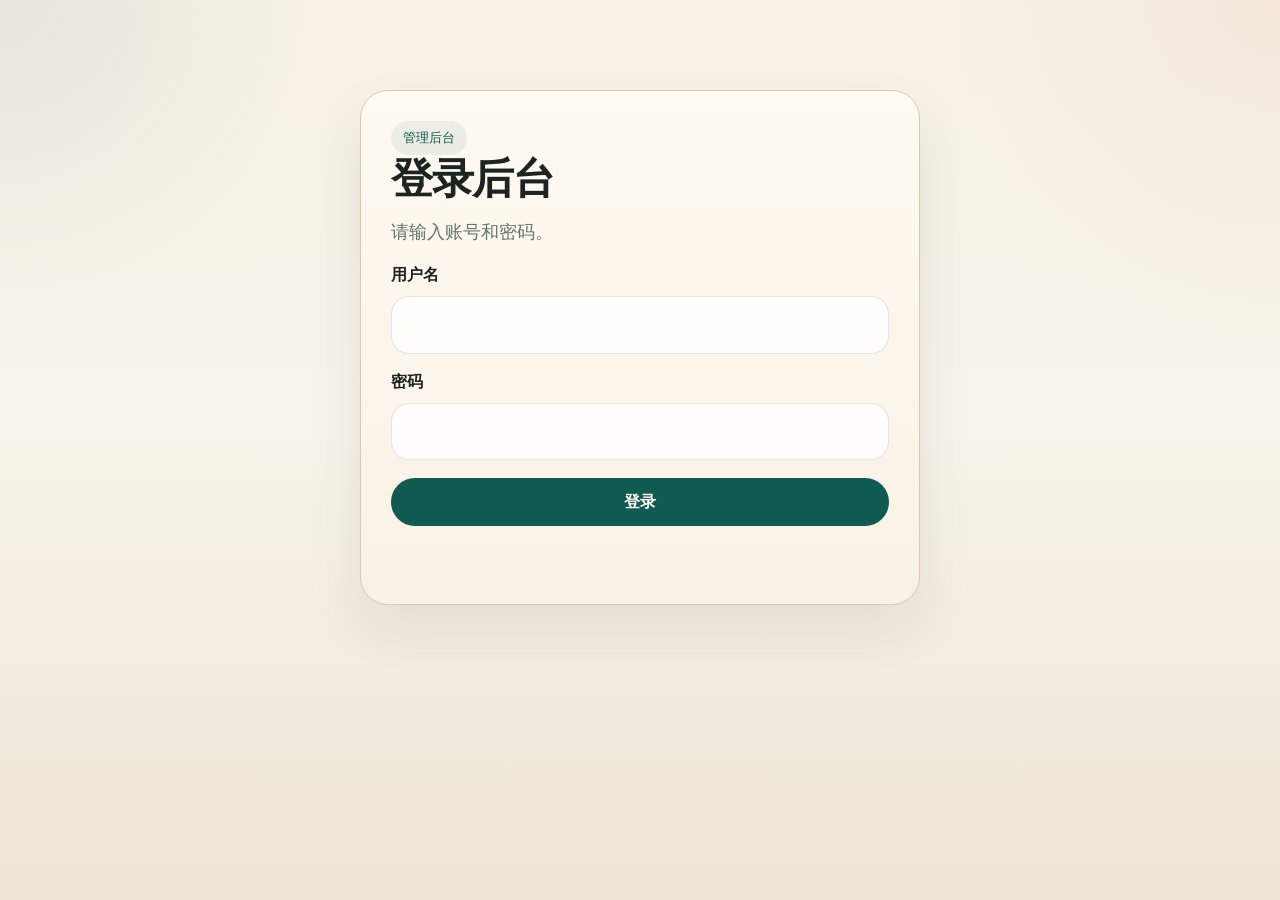
<file: admin/index.html>
﻿<!DOCTYPE html>
<html lang="zh-CN">
<head>
  <meta charset="UTF-8" />
  <meta name="viewport" content="width=device-width, initial-scale=1.0" />
  <title>后台管理 | shedatahk limited</title>
  <link rel="stylesheet" href="../assets/css/wisdomshe.css" />
  <style>
    .admin-summary{display:grid;grid-template-columns:repeat(4,minmax(0,1fr));gap:16px;margin:24px 0 32px}
    .admin-summary .card{padding:20px}
    .admin-summary strong{display:block;font-size:28px;margin-top:8px}
    .admin-toolbar{display:flex;gap:12px;flex-wrap:wrap;align-items:center;margin:24px 0}
    .admin-table-wrap{overflow-x:auto}
    .admin-table{width:100%;border-collapse:collapse;min-width:1180px}
    .admin-table th,.admin-table td{padding:14px 12px;border-bottom:1px solid rgba(15,90,81,.08);vertical-align:top;text-align:left}
    .admin-table th{font-size:13px;letter-spacing:.04em;text-transform:uppercase;color:rgba(28,36,34,.72)}
    .admin-table td{font-size:14px}
    .pill{display:inline-flex;align-items:center;padding:4px 10px;border-radius:999px;background:rgba(15,90,81,.08);font-size:12px;white-space:nowrap}
    .pill.success{background:rgba(86,201,134,.16);color:#1c6b50}
    .pill.warn{background:rgba(255,196,61,.16);color:#926100}
    .pill.info{background:rgba(98,161,255,.16);color:#376bb6}
    .muted.small{font-size:12px;line-height:1.5}
    .search-row{display:grid;grid-template-columns:1fr 220px 220px;gap:12px;margin-bottom:16px}
    .search-row input,.search-row select,.status-select{
      width:100%;padding:12px 14px;border-radius:18px;border:1px solid rgba(15,90,81,.14);
      background:rgba(255,255,255,.82);color:var(--ink)
    }
    .detail-drawer{
      margin-top:10px;padding:14px;border:1px solid rgba(15,90,81,.14);
      border-radius:14px;background:rgba(255,255,255,.78)
    }
    .detail-grid{display:grid;grid-template-columns:repeat(2,minmax(0,1fr));gap:10px}
    .detail-item{padding:10px 12px;border:1px solid rgba(15,90,81,.1);border-radius:12px;background:#fff}
    .detail-item .k{display:block;font-size:12px;color:#6b7b74;margin-bottom:4px}
    .detail-item .v{word-break:break-word}
    .detail-item.full{grid-column:1/-1}
    .detail-actions{display:flex;gap:10px;flex-wrap:wrap;margin-top:10px}
    .btn-mini{padding:8px 12px;border-radius:999px;border:1px solid rgba(15,90,81,.2);background:#fff;cursor:pointer}
    @media (max-width:980px){
      .admin-summary,.search-row,.detail-grid{grid-template-columns:1fr}
    }
  </style>
</head>
<body>
  <div class="site-shell">
    <main class="page">
      <section class="section-card">
        <span class="eyebrow">管理后台</span>
        <h1 style="font-size:42px;">提交需求管理</h1>
        <p class="lead">读取/修改/删除均通过 Worker 操作 GitHub JSON。</p>

        <div class="admin-toolbar">
          <a class="button" href="./">刷新页面</a>
          <a class="button-ghost" href="../">返回官网</a>
          <span class="pill info" id="data-source-pill">数据源：Worker</span>
        </div>

        <div class="admin-summary" id="summary"></div>

        <div class="search-row">
          <input id="searchInput" type="search" placeholder="搜索称呼、联系方式、需求、业务方向" />
          <select id="statusFilter">
            <option value="all">全部状态</option>
            <option value="new">新提交</option>
            <option value="reviewing">处理中</option>
            <option value="closed">已处理</option>
          </select>
          <select id="lineFilter">
            <option value="all">全部业务方向</option>
            <option value="industry">医药项目与实业 IP</option>
            <option value="capital">投资组合管理与香港功能地产</option>
            <option value="general">通用</option>
          </select>
        </div>

        <div class="card admin-table-wrap">
          <table class="admin-table">
            <thead>
              <tr>
                <th>时间</th><th>称呼</th><th>联系方式</th><th>业务方向</th><th>预算</th><th>需求</th><th>状态</th><th>详情</th><th>删除</th>
              </tr>
            </thead>
            <tbody id="requestBody">
              <tr><td colspan="9" class="muted">正在加载需求数据...</td></tr>
            </tbody>
          </table>
        </div>
      </section>
    </main>
  </div>

  <script src="../assets/js/runtime-config.js"></script>
  <script>
    (function () {
      const cfg = window.WISDOMSHE_CONFIG || {};
      const gate = cfg.adminGate || {};
      const sessionKey = "wisdomshe_admin_gate_ok";
      if (gate.enabled && sessionStorage.getItem(sessionKey) !== "1") {
        window.location.href = "/admin/login.html";
        return;
      }
    })();
  </script>

  <script>
    (function () {
      const cfg = window.WISDOMSHE_CONFIG || {};
      const worker = (cfg.workerEndpoint || "").replace(/\/$/, "");
      const requestBody = document.getElementById("requestBody");
      const summary = document.getElementById("summary");
      const searchInput = document.getElementById("searchInput");
      const statusFilter = document.getElementById("statusFilter");
      const lineFilter = document.getElementById("lineFilter");
      let requests = [];

      function esc(t){return String(t||"").replace(/&/g,"&amp;").replace(/</g,"&lt;").replace(/>/g,"&gt;").replace(/\"/g,"&quot;").replace(/'/g,"&#39;")}
      function d(v){try{return v?new Intl.DateTimeFormat("zh-CN",{dateStyle:"medium",timeStyle:"short"}).format(new Date(v)):"—"}catch{return v||"—"}}
      function ns(s){return (s||"new").toLowerCase()}
      function nl(l){return (l||"general").toLowerCase()}
      function sl(s){const m={new:["新提交","success"],reviewing:["处理中","warn"],closed:["已处理","info"]};return m[ns(s)]||[s,"info"]}
      function ll(l){const m={industry:"医药项目与实业 IP",capital:"投资组合管理与香港功能地产",general:"通用"};return m[nl(l)]||l}
      function payload(r){return r.payload||{}}
      function fv(r,keys){const p=payload(r);for(const k of keys){if(r[k]!=null&&String(r[k]).trim()!=="")return r[k];if(p[k]!=null&&String(p[k]).trim()!=="")return p[k]}return "—"}
      function st(r){const p=payload(r);return [r.name,r.phone,r.email,r.current_issue,r.service_interest,r.business_line,p.budget_band].filter(Boolean).join(" ").toLowerCase()}

      async function apiGet(){
        const res=await fetch(`${worker}/applications`);
        const j=await res.json();
        if(!res.ok||!j.success) throw new Error(j.error||`HTTP ${res.status}`);
        return j.items||[];
      }
      async function apiPatch(id,status){
        const res=await fetch(`${worker}/applications/${id}`,{
          method:"PATCH",
          headers:{"Content-Type":"application/json"},
          body:JSON.stringify({status})
        });
        const j=await res.json();
        if(!res.ok||!j.success) throw new Error(j.error||`HTTP ${res.status}`);
      }
      async function apiDelete(id){
        const res=await fetch(`${worker}/applications/${id}`,{method:"DELETE"});
        const j=await res.json();
        if(!res.ok||!j.success) throw new Error(j.error||`HTTP ${res.status}`);
      }

      function renderSummary(items){
        summary.innerHTML=[["总需求",items.length],["新提交",items.filter(i=>ns(i.status)==="new").length],["处理中",items.filter(i=>ns(i.status)==="reviewing").length],["已处理",items.filter(i=>ns(i.status)==="closed").length]]
          .map(([k,v])=>`<article class="card"><span class="muted">${k}</span><strong>${v}</strong></article>`).join("");
      }

      function drawerHtml(r){
        const p=payload(r);
        return `
          <div class="detail-drawer">
            <div class="detail-grid">
              <div class="detail-item"><span class="k">编号</span><span class="v">${esc(r.code||r.id||"—")}</span></div>
              <div class="detail-item"><span class="k">提交时间</span><span class="v">${esc(d(r.created_at||r.updated_at))}</span></div>
              <div class="detail-item"><span class="k">称呼</span><span class="v">${esc(fv(r,["name","applicant_name"]))}</span></div>
              <div class="detail-item"><span class="k">联系方式</span><span class="v">${esc(fv(r,["phone","email"]))}</span></div>
              <div class="detail-item"><span class="k">业务方向</span><span class="v">${esc(ll(r.business_line||p.business_line))}</span></div>
              <div class="detail-item"><span class="k">预算</span><span class="v">${esc(fv(r,["budget_band","budget_note"]))}</span></div>
              <div class="detail-item full"><span class="k">需求</span><span class="v">${esc(fv(r,["current_issue","service_interest","subject"]))}</span></div>
            </div>
          </div>
        `;
      }

      function renderTable(items){
        if(!items.length){
          requestBody.innerHTML='<tr><td colspan="9" class="muted">没有匹配的需求记录。</td></tr>';
          return;
        }

        requestBody.innerHTML=items.map((r,i)=>{
          const [stxt,scls]=sl(r.status);
          const id=r.id||i+1;
          const drawerId=`drawer-${id}`;
          return `<tr data-row-id="${id}">
            <td>${esc(d(r.created_at||r.updated_at))}</td>
            <td>${esc(fv(r,["name","applicant_name"]))}</td>
            <td>${esc(fv(r,["phone","email"]))}</td>
            <td><span class="pill">${esc(ll(r.business_line||payload(r).business_line))}</span></td>
            <td>${esc(fv(r,["budget_band","budget_note"]))}</td>
            <td>${esc(fv(r,["current_issue","service_interest","subject"]))}</td>
            <td>
              <span class="pill ${scls}">${esc(stxt)}</span>
              <div class="detail-actions">
                <select class="status-select" data-status-id="${id}">
                  <option value="new" ${ns(r.status)==="new"?"selected":""}>新提交</option>
                  <option value="reviewing" ${ns(r.status)==="reviewing"?"selected":""}>处理中</option>
                  <option value="closed" ${ns(r.status)==="closed"?"selected":""}>已处理</option>
                </select>
                <button class="btn-mini" data-save-id="${id}">保存</button>
              </div>
            </td>
            <td>
              <button class="btn-mini" data-toggle-id="${drawerId}">查看</button>
              <div id="${drawerId}" style="display:none;"></div>
            </td>
            <td><button class="btn-mini" data-delete-id="${id}">删除</button></td>
          </tr>`;
        }).join("");

        requestBody.querySelectorAll("[data-save-id]").forEach(btn=>{
          btn.addEventListener("click", async ()=>{
            const id=btn.getAttribute("data-save-id");
            const sel=requestBody.querySelector(`[data-status-id="${id}"]`);
            try{await apiPatch(id, sel.value); await refresh();}catch(e){alert("状态更新失败: "+e.message)}
          });
        });

        requestBody.querySelectorAll("[data-delete-id]").forEach(btn=>{
          btn.addEventListener("click", async ()=>{
            const id=btn.getAttribute("data-delete-id");
            if(!confirm("确定删除这条记录吗？")) return;
            try{await apiDelete(id); await refresh();}catch(e){alert("删除失败: "+e.message)}
          });
        });

        requestBody.querySelectorAll("[data-toggle-id]").forEach(btn=>{
          btn.addEventListener("click", ()=>{
            const drawerId=btn.getAttribute("data-toggle-id");
            const box=document.getElementById(drawerId);
            const row=btn.closest("tr");
            const idx=[...requestBody.querySelectorAll("tr")].indexOf(row);
            const r=items[idx];
            if(!box) return;
            const isHidden = box.style.display === "none";
            if(isHidden){
              box.innerHTML=drawerHtml(r);
              box.style.display="block";
              btn.textContent="收起";
            }else{
              box.style.display="none";
              box.innerHTML="";
              btn.textContent="查看";
            }
          });
        });
      }

      function applyFilters(){
        const kw=searchInput.value.trim().toLowerCase();
        const stv=statusFilter.value;
        const lv=lineFilter.value;
        const filtered=requests.filter(r=>{
          const mk=!kw||st(r).includes(kw);
          const ms=stv==="all"||ns(r.status)===stv;
          const ml=lv==="all"||nl(r.business_line)===lv;
          return mk&&ms&&ml;
        });
        renderSummary(filtered);
        renderTable(filtered);
      }

      async function refresh(){
        try{
          if(!worker) throw new Error("workerEndpoint 未配置");
          requests=await apiGet();
          applyFilters();
        }catch(e){
          requestBody.innerHTML=`<tr><td colspan="9" class="muted">加载失败：${esc(e.message)}</td></tr>`;
          summary.innerHTML="";
        }
      }

      refresh();
      [searchInput,statusFilter,lineFilter].forEach(el=>el.addEventListener("input",applyFilters));
      [statusFilter,lineFilter].forEach(el=>el.addEventListener("change",applyFilters));
    })();
  </script>
</body>
</html>
</file>
<file: assets/css/wisdomshe.css>
﻿:root {
  --bg: #f7f1e7;
  --bg-deep: #eee4d3;
  --surface: #fffaf2;
  --surface-soft: #f8f1e5;
  --ink: #1c2422;
  --muted: #65736d;
  --line: #d7c9b6;
  --brand: #0f5a51;
  --brand-strong: #0b443d;
  --accent: #be7b3d;
  --accent-soft: #f3e0c8;
  --footer: #234a8a;
  --footer-accent: #ffb23d;
  --shadow: 0 22px 54px rgba(25, 31, 28, 0.08);
  --radius: 28px;
  --radius-sm: 18px;
  --max: 1180px;
}

* { box-sizing: border-box; }
html { scroll-behavior: smooth; }
body {
  margin: 0;
  background:
    radial-gradient(circle at top right, rgba(190, 123, 61, 0.08), transparent 22%),
    radial-gradient(circle at left top, rgba(15, 90, 81, 0.08), transparent 20%),
    linear-gradient(180deg, var(--bg) 0%, #f7f3ea 48%, var(--bg-deep) 100%);
  color: var(--ink);
  font-family: "PingFang SC", "Noto Sans CJK SC", "Microsoft YaHei", sans-serif;
  line-height: 1.7;
}
a { color: inherit; text-decoration: none; }
button, input, textarea { font: inherit; }
button { cursor: pointer; }
.site-shell { min-height: 100vh; }
.topbar {
  position: sticky; top: 0; z-index: 20; backdrop-filter: blur(12px);
  background: rgba(247, 241, 231, 0.92); border-bottom: 1px solid rgba(215, 201, 182, 0.82);
}
.topbar-inner, .page, .footer-inner { width: min(var(--max), calc(100% - 32px)); margin: 0 auto; }
.topbar-inner { display: flex; align-items: center; justify-content: space-between; gap: 18px; padding: 14px 0; }
.brand-mark { display: flex; flex-direction: column; gap: 4px; }
.brand-kicker { color: var(--muted); font-size: 12px; letter-spacing: 0.16em; text-transform: uppercase; }
.brand-name { font-family: "Source Han Serif SC", "Songti SC", serif; font-size: 20px; font-weight: 700; }
.nav-links { display: flex; align-items: center; gap: 10px; flex-wrap: wrap; justify-content: flex-end; }
.nav-link { padding: 10px 14px; border-radius: 999px; color: var(--muted); transition: .22s ease; }
.nav-link:hover { background: rgba(15, 90, 81, 0.08); color: var(--brand); }
.nav-link-cta { background: var(--brand); color: #fff7ef; }
.nav-link-cta:hover { background: var(--brand-strong); color: #fff; }
.nav-link-admin { border: 1px solid rgba(15, 90, 81, 0.18); }
.page { padding: 30px 0 72px; }
.section { margin-top: 34px; }
.section-card, .form-panel { background: linear-gradient(180deg, rgba(255, 250, 242, 0.98), rgba(248, 241, 229, 0.98)); border: 1px solid var(--line); border-radius: var(--radius); box-shadow: var(--shadow); }
.section-card { padding: 30px; }
.hero-grid, .team-grid, .business-grid { display: grid; gap: 22px; }
.hero-grid { grid-template-columns: minmax(0, 1fr) 430px; align-items: start; }
.eyebrow { display: inline-flex; align-items: center; padding: 6px 12px; border-radius: 999px; background: rgba(15, 90, 81, 0.08); color: var(--brand); font-size: 13px; }
h1, h2, h3 { margin: 0 0 12px; font-family: "Source Han Serif SC", "Songti SC", serif; line-height: 1.18; }
h1 { font-size: clamp(38px, 5vw, 64px); letter-spacing: -0.03em; }
h2 { font-size: clamp(28px, 3vw, 42px); }
h3 { font-size: 22px; }
p { margin: 0 0 14px; }
.lead { font-size: 18px; color: var(--muted); max-width: 760px; }
.hero-points { margin: 18px 0 0; padding-left: 18px; color: var(--muted); }
.hero-points li + li { margin-top: 8px; }
.hero-actions { display: flex; flex-wrap: wrap; gap: 12px; margin-top: 22px; }
.button, .button-ghost, .button-soft { display: inline-flex; align-items: center; justify-content: center; min-height: 48px; padding: 0 18px; border-radius: 999px; border: 1px solid transparent; font-weight: 600; }
.button { background: var(--brand); color: #fff7ef; }
.button:hover { background: var(--brand-strong); }
.button-ghost, .button-soft { background: transparent; border-color: rgba(15, 90, 81, 0.2); color: var(--brand); }
.button-ghost:hover, .button-soft:hover { background: rgba(15, 90, 81, 0.05); }
.button-full { width: 100%; }
.form-panel { padding: 26px; }
.form-heading p, .section-header p, .card-scene, .form-note, .form-status, .muted { color: var(--muted); }
.line-switch { margin: 0 0 16px; padding: 0; border: 0; }
.line-switch legend { margin-bottom: 10px; font-weight: 600; }
.line-pill, .tab-button { border: 1px solid rgba(15, 90, 81, 0.16); background: transparent; color: var(--muted); border-radius: 999px; padding: 10px 14px; }
.line-pill.is-active, .tab-button.is-active { background: var(--brand); color: #fff7ef; border-color: var(--brand); }
.field { display: block; margin-top: 14px; }
.field span { display: block; margin-bottom: 8px; font-weight: 600; }
.field input, .field textarea, .search-row input, .search-row select, .admin-table-wrap details { width: 100%; border: 1px solid rgba(15, 90, 81, 0.14); border-radius: 18px; background: rgba(255, 255, 255, 0.82); color: var(--ink); }
.field input, .field textarea { padding: 14px 16px; }
.field textarea { min-height: 160px; resize: vertical; }
.form-actions { margin-top: 18px; }
.form-status { min-height: 22px; margin-top: 12px; }
.form-status.is-error { color: #8b3f31; }
.form-status.is-success { color: #1c6b50; }
.section-header { margin-bottom: 20px; margin-left: 20px; margin-right: 20px;}
.team-grid { grid-template-columns: repeat(2, minmax(0, 1fr)); }
.team-card, .business-card, .card, .price-card { background: rgba(255, 255, 255, 0.75); border: 1px solid rgba(215, 201, 182, 0.8); border-radius: var(--radius-sm); padding: 22px; }
.team-card ul, .business-card ul, .check-list { margin: 12px 0 0; padding-left: 18px; }
.tab-bar { display: flex; gap: 12px; flex-wrap: wrap; margin-bottom: 20px; }
.business-panel[hidden] { display: none; }
.business-grid { grid-template-columns: repeat(3, minmax(0, 1fr)); }
.footer { background: var(--footer); color: #fff; margin-top: 48px; }
.footer-classic { padding: 28px 20px; text-align: center; }
.footer-brandline { display: flex; align-items: center; justify-content: center; gap: 14px; flex-wrap: wrap; font-size: 18px; font-weight: 700; }
.footer-brand { color: var(--footer-accent); }
.footer-contact { margin-top: 10px; }
.footer-divider { opacity: 0.7; }
.admin-summary { display: grid; grid-template-columns: repeat(4, minmax(0, 1fr)); gap: 16px; margin: 24px 0 32px; }
.admin-summary .card { padding: 20px; }
.admin-summary strong { display: block; font-size: 28px; margin-top: 8px; }
.admin-toolbar { display: flex; gap: 12px; flex-wrap: wrap; align-items: center; margin: 24px 0; }
.admin-table-wrap { overflow-x: auto; }
.admin-table { width: 100%; border-collapse: collapse; min-width: 980px; }
.admin-table th, .admin-table td { padding: 14px 12px; border-bottom: 1px solid rgba(15, 90, 81, 0.08); vertical-align: top; text-align: left; }
.admin-table th { font-size: 13px; letter-spacing: .04em; text-transform: uppercase; color: rgba(28, 36, 34, 0.72); }
.admin-table td { font-size: 14px; }
.pill { display: inline-flex; align-items: center; padding: 4px 10px; border-radius: 999px; background: rgba(15, 90, 81, 0.08); font-size: 12px; white-space: nowrap; }
.pill.success { background: rgba(86, 201, 134, .16); color: #1c6b50; }
.pill.warn { background: rgba(255, 196, 61, .16); color: #926100; }
.pill.info { background: rgba(98, 161, 255, .16); color: #376bb6; }
.muted.small { font-size: 12px; line-height: 1.5; }
.search-row { display: grid; grid-template-columns: 1fr 220px 220px; gap: 12px; margin-bottom: 16px; }
.search-row input, .search-row select { padding: 12px 14px; }
.detail { display: grid; gap: 8px; }
.detail code { white-space: pre-wrap; word-break: break-word; }
@media (max-width: 980px) {
  .hero-grid, .team-grid, .business-grid, .admin-summary, .search-row { grid-template-columns: 1fr; }
  .topbar-inner { align-items: flex-start; flex-direction: column; }
  .nav-links { justify-content: flex-start; }
}
@media (max-width: 640px) {
  .topbar-inner, .page, .footer-inner { width: min(var(--max), calc(100% - 20px)); }
  .page { padding-top: 18px; }
  .section-card, .form-panel { padding: 22px 18px; }
  h1 { font-size: 40px; }
  .hero-actions, .tab-bar, .nav-links { gap: 8px; }
  .nav-link, .line-pill, .tab-button, .button, .button-ghost, .button-soft { width: 100%; justify-content: center; }
}

/* ========== 资质展示 ========== */
.qualifications-grid {
  display: grid;
  grid-template-columns: repeat(2, minmax(0, 1fr));
  gap: 18px;
  margin-bottom: 18px;
}
.qualification-card {
  background: rgba(255, 255, 255, 0.75);
  border: 1px solid rgba(215, 201, 182, 0.8);
  border-radius: var(--radius-sm);
  padding: 22px;
  display: flex;
  flex-direction: column;
  gap: 10px;
}
.qualification-icon {
  width: 52px;
  height: 52px;
  border-radius: 14px;
  background: rgba(15, 90, 81, 0.08);
  color: var(--brand);
  display: flex;
  align-items: center;
  justify-content: center;
  margin-bottom: 4px;
}
.qualification-card h3 {
  font-size: 18px;
  margin: 0;
}
.qualification-meta {
  display: flex;
  align-items: center;
  gap: 10px;
  flex-wrap: wrap;
  margin-top: 6px;
}
.qualifications-note {
  border-top: 1px solid rgba(215, 201, 182, 0.5);
  padding-top: 16px;
  text-align: center;
}

/* ========== 团队证书 ========== */
.team-certificates {
  margin-top: 16px;
  padding-top: 16px;
  border-top: 1px dashed rgba(215, 201, 182, 0.6);
}
.team-certificates h4 {
  font-size: 13px;
  color: var(--muted);
  margin: 0 0 10px;
  text-transform: uppercase;
  letter-spacing: 0.06em;
}
.certificate-item {
  display: flex;
  align-items: center;
  justify-content: space-between;
  padding: 8px 0;
  border-bottom: 1px solid rgba(215, 201, 182, 0.3);
}
.certificate-item:last-child {
  border-bottom: none;
  padding-bottom: 0;
}
.certificate-name {
  font-size: 14px;
  font-weight: 500;
}

/* ========== 工作流程 ========== */
.workflow-steps {
  display: grid;
  grid-template-columns: repeat(5, minmax(0, 1fr));
  gap: 14px;
  margin-bottom: 18px;
}
.workflow-step {
  background: rgba(255, 255, 255, 0.75);
  border: 1px solid rgba(215, 201, 182, 0.8);
  border-radius: var(--radius-sm);
  padding: 20px 16px;
  text-align: center;
  position: relative;
}
.workflow-step::after {
  content: '';
  position: absolute;
  right: -18px;
  top: 50%;
  transform: translateY(-50%);
  width: 0;
  height: 0;
  border-top: 8px solid transparent;
  border-bottom: 8px solid transparent;
  border-left: 8px solid var(--line);
}
.workflow-step:last-child::after {
  display: none;
}
.step-number {
  width: 40px;
  height: 40px;
  border-radius: 50%;
  background: var(--brand);
  color: #fff;
  font-size: 18px;
  font-weight: 700;
  display: flex;
  align-items: center;
  justify-content: center;
  margin: 0 auto 12px;
}
.step-content h3 {
  font-size: 15px;
  margin: 0 0 8px;
}
.step-content p {
  font-size: 13px;
  color: var(--muted);
  margin: 0 0 10px;
  line-height: 1.5;
}
.step-content .pill {
  font-size: 11px;
}
.workflow-note {
  border-top: 1px solid rgba(215, 201, 182, 0.5);
  padding-top: 16px;
  text-align: center;
}

@media (max-width: 980px) {
  .qualifications-grid, .workflow-steps {
    grid-template-columns: 1fr;
  }
  .workflow-step::after {
    display: none;
  }
}

/* ========== 证书画廊响应式 ========== */
@media (max-width: 640px) {
  .cert-gallery {
    grid-template-columns: repeat(2, minmax(0, 1fr));
    gap: 10px;
  }
  .cert-thumb img {
    height: 100px;
  }
  .cert-thumb-label {
    font-size: 11px;
  }
  .cert-modal-nav {
    width: 40px;
    height: 40px;
    font-size: 20px;
  }
  .cert-modal-nav.prev { left: 10px; }
  .cert-modal-nav.next { right: 10px; }
}
</file>
